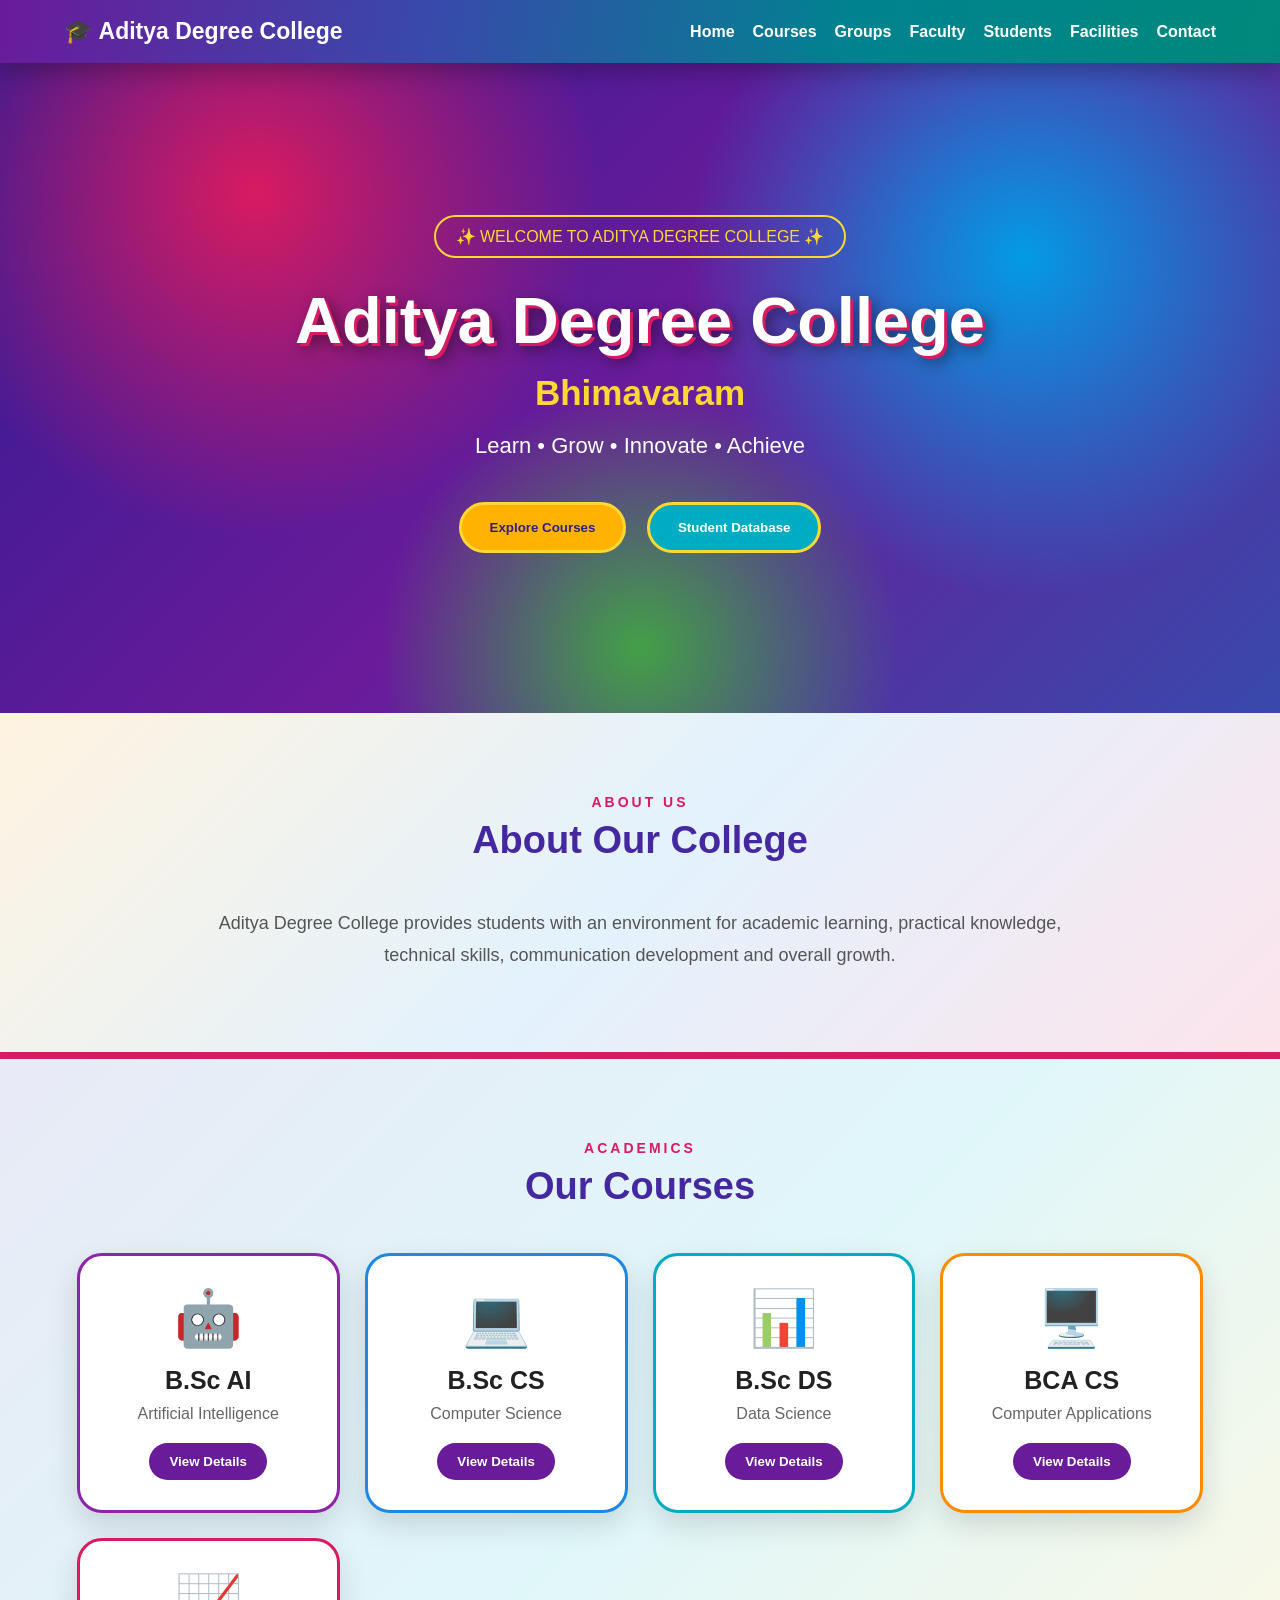
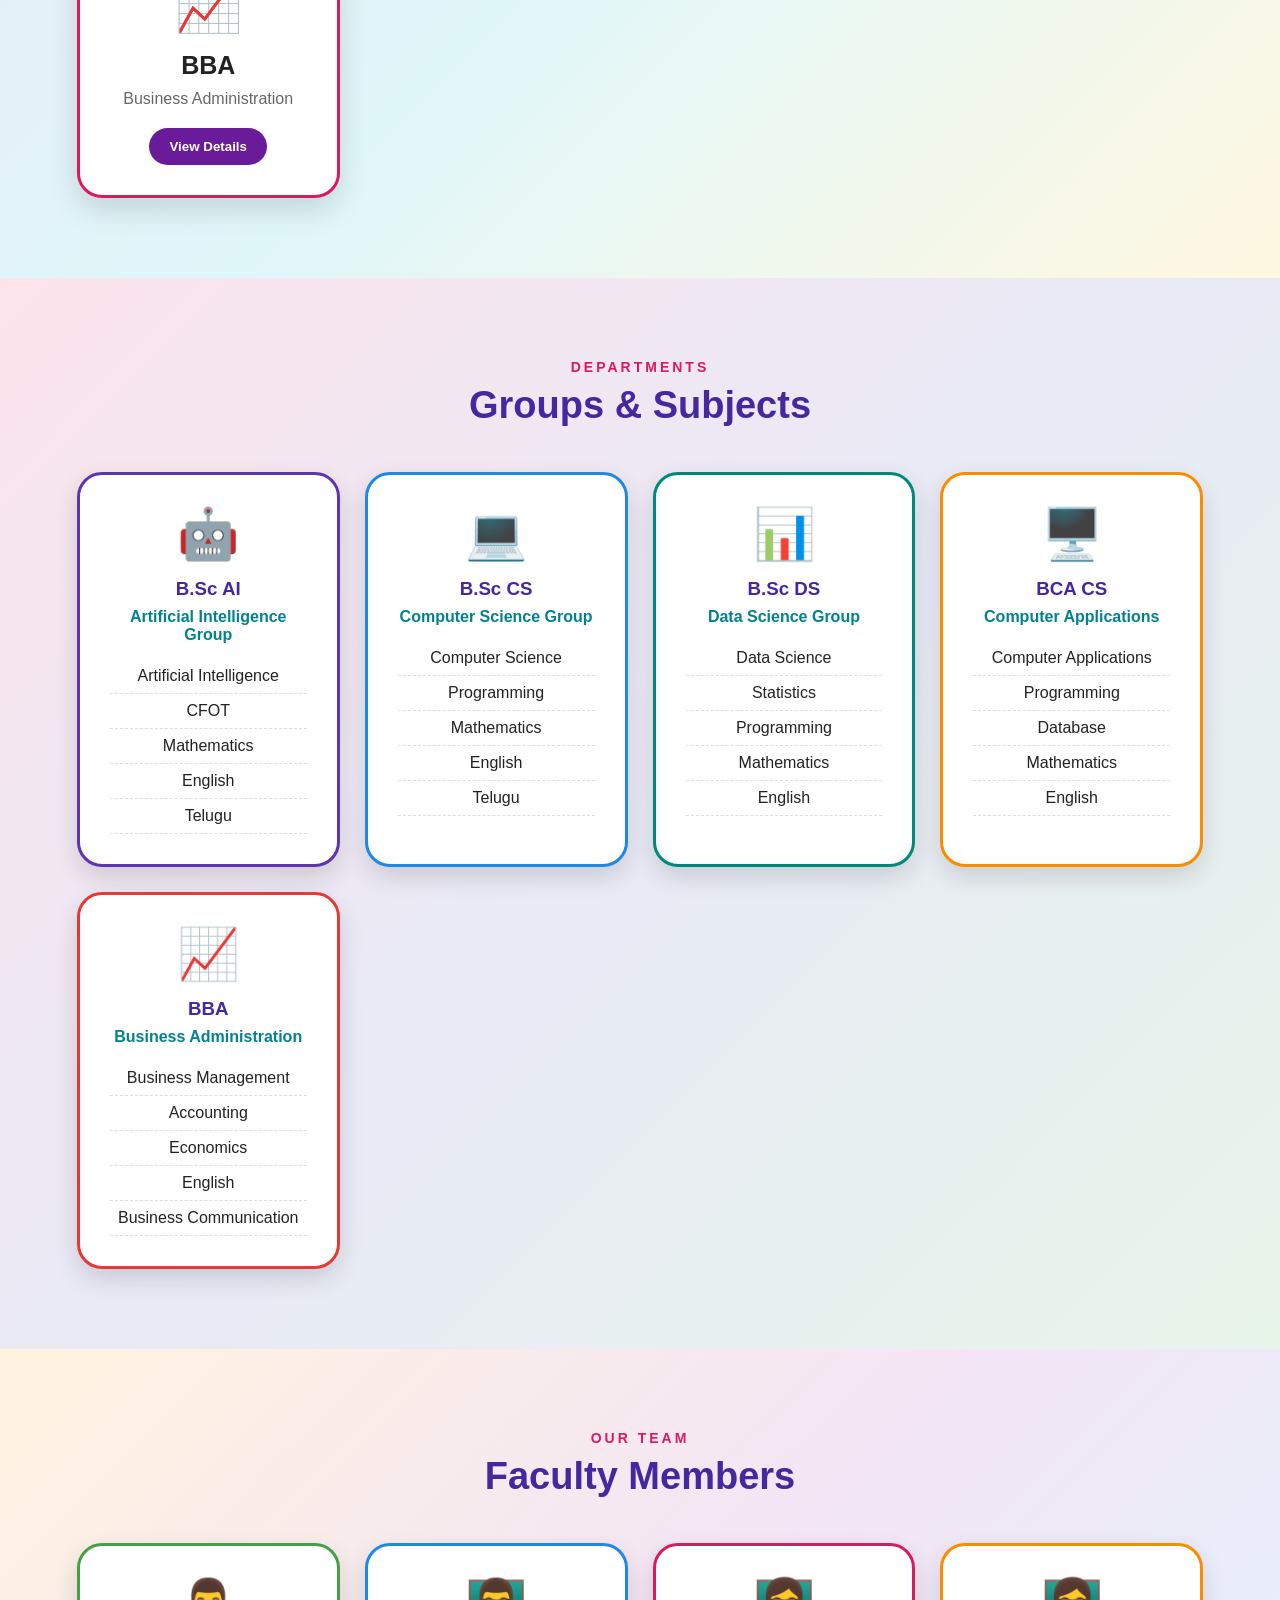
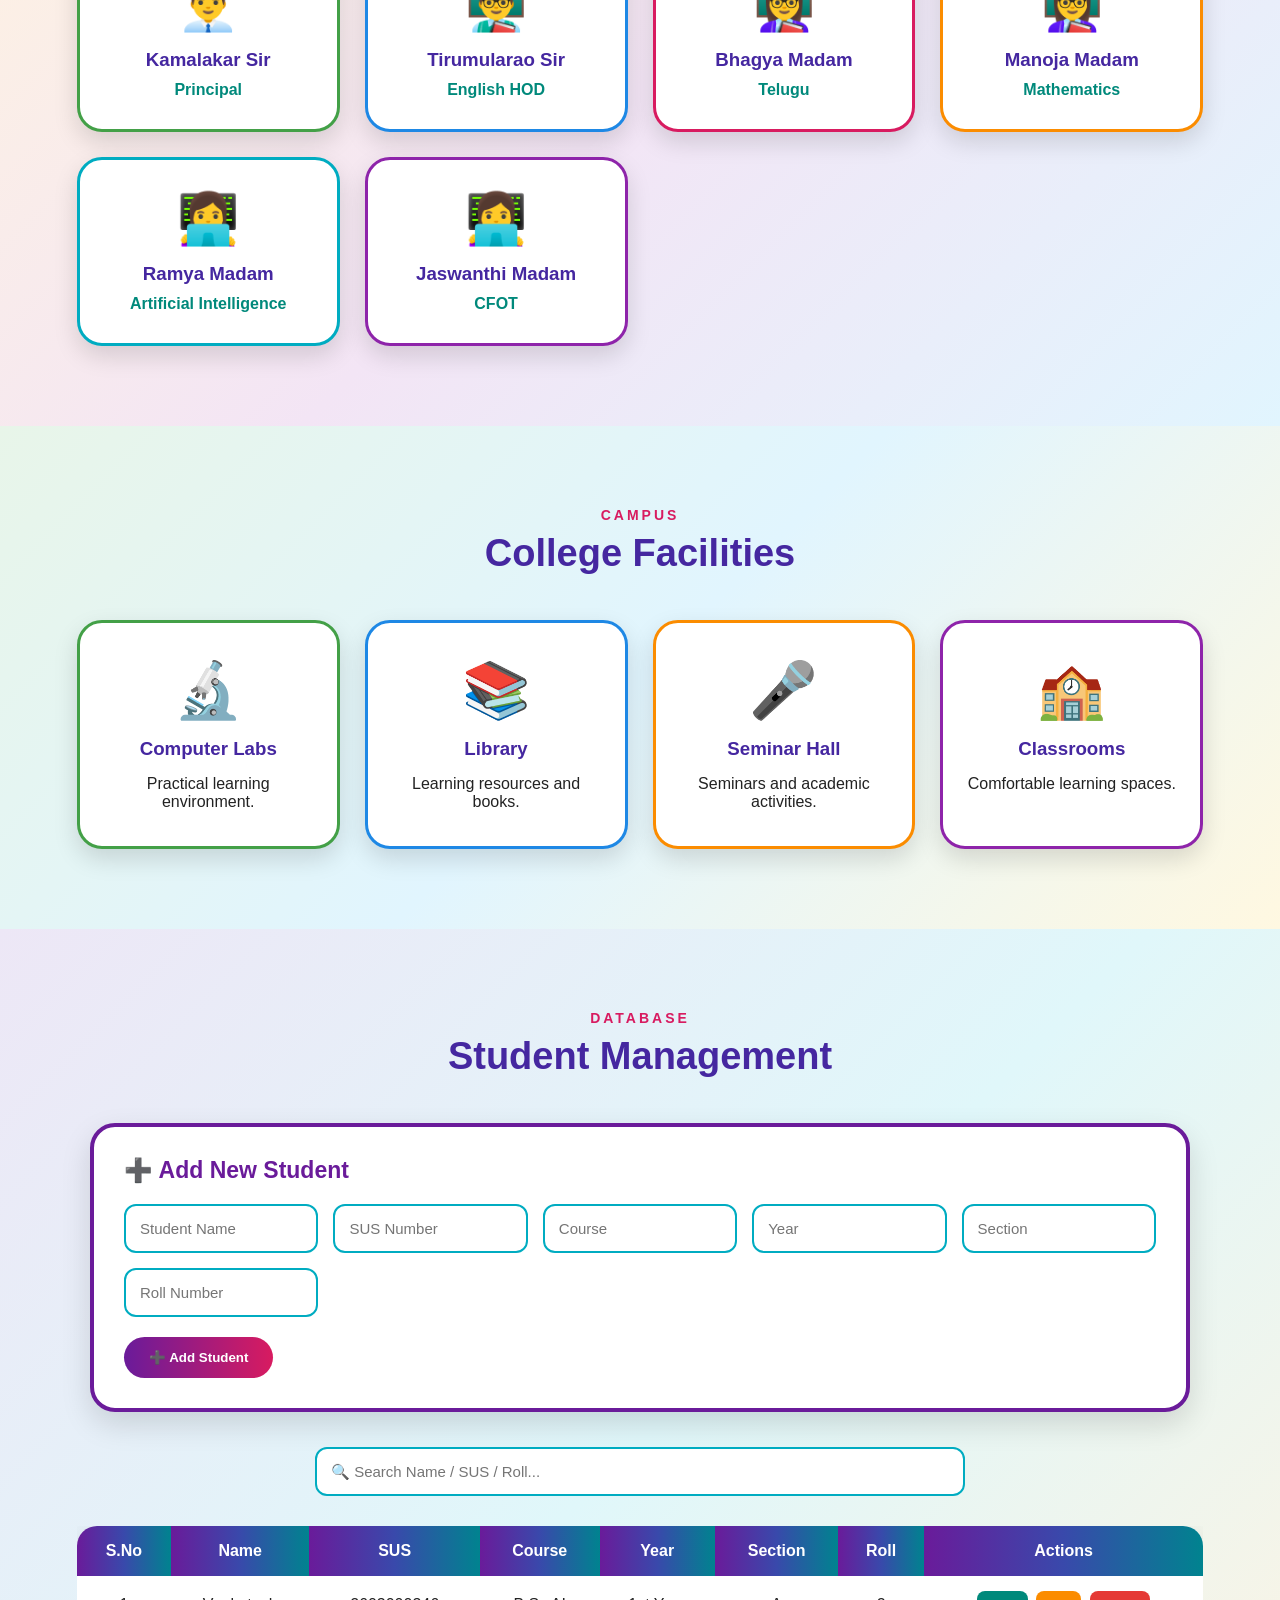
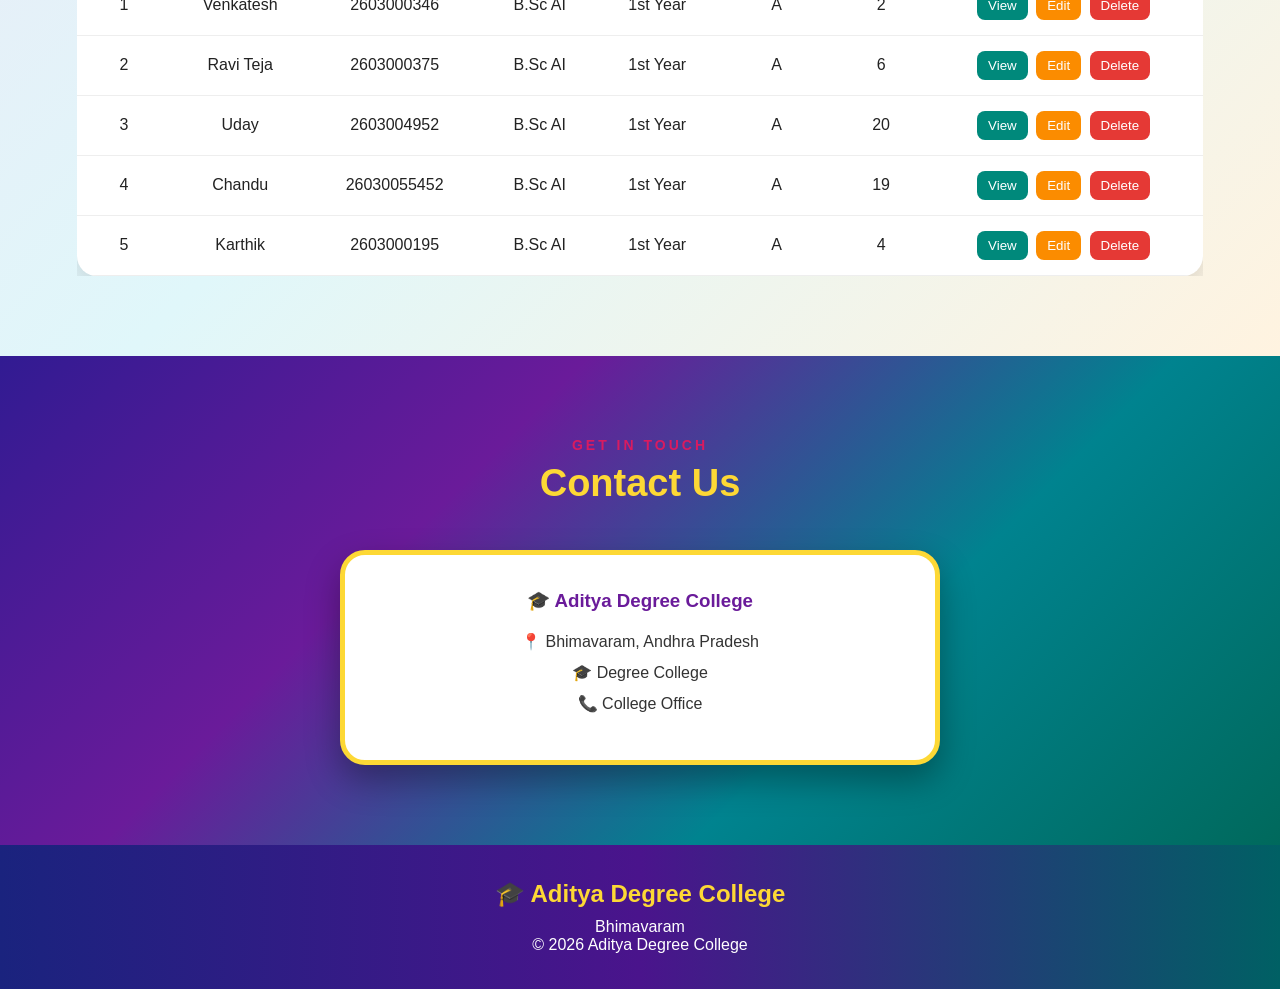
<file: index.html>
<!DOCTYPE html>
<html lang="en">
<head>
  <meta charset="UTF-8">
  <meta name="viewport" content="width=device-width, initial-scale=1.0">

  <title>Aditya Degree College | Bhimavaram</title>

  <link rel="stylesheet" href="style.css">
</head>

<body>

<!-- NAVBAR -->
<nav class="navbar">
  <div class="logo">🎓 Aditya Degree College</div>

  <div class="nav-links">
    <a href="#home">Home</a>
    <a href="#courses">Courses</a>
    <a href="#groups">Groups</a>
    <a href="#faculty">Faculty</a>
    <a href="#students">Students</a>
    <a href="#facilities">Facilities</a>
    <a href="#contact">Contact</a>
  </div>
</nav>


<!-- HERO -->
<section id="home" class="hero">

  <div class="hero-content">

    <div class="badge">✨ WELCOME TO ADITYA DEGREE COLLEGE ✨</div>

    <h1>Aditya Degree College</h1>

    <h2>Bhimavaram</h2>

    <p>
      Learn • Grow • Innovate • Achieve
    </p>

    <div class="hero-buttons">
      <button onclick="scrollToSection('courses')">
        Explore Courses
      </button>

      <button class="second-btn"
              onclick="scrollToSection('students')">
        Student Database
      </button>
    </div>

  </div>

</section>


<!-- ABOUT -->
<section class="about">

  <div class="section-title">
    <span>ABOUT US</span>
    <h2>About Our College</h2>
  </div>

  <p>
    Aditya Degree College provides students with an environment
    for academic learning, practical knowledge, technical skills,
    communication development and overall growth.
  </p>

</section>


<!-- COURSES -->
<section id="courses" class="courses">

  <div class="section-title">
    <span>ACADEMICS</span>
    <h2>Our Courses</h2>
  </div>

  <div class="course-grid">

    <div class="course-card purple">
      <div class="card-icon">🤖</div>
      <h3>B.Sc AI</h3>
      <p>Artificial Intelligence</p>
      <button onclick="showCourse('B.Sc AI')">
        View Details
      </button>
    </div>

    <div class="course-card blue">
      <div class="card-icon">💻</div>
      <h3>B.Sc CS</h3>
      <p>Computer Science</p>
      <button onclick="showCourse('B.Sc CS')">
        View Details
      </button>
    </div>

    <div class="course-card cyan">
      <div class="card-icon">📊</div>
      <h3>B.Sc DS</h3>
      <p>Data Science</p>
      <button onclick="showCourse('B.Sc DS')">
        View Details
      </button>
    </div>

    <div class="course-card orange">
      <div class="card-icon">🖥️</div>
      <h3>BCA CS</h3>
      <p>Computer Applications</p>
      <button onclick="showCourse('BCA CS')">
        View Details
      </button>
    </div>

    <div class="course-card pink">
      <div class="card-icon">📈</div>
      <h3>BBA</h3>
      <p>Business Administration</p>
      <button onclick="showCourse('BBA')">
        View Details
      </button>
    </div>

  </div>

</section>


<!-- GROUPS -->
<section id="groups" class="groups">

  <div class="section-title">
    <span>DEPARTMENTS</span>
    <h2>Groups & Subjects</h2>
  </div>

  <div class="group-grid">

    <div class="group-card">
      <span>🤖</span>
      <h3>B.Sc AI</h3>
      <p>Artificial Intelligence Group</p>

      <ul>
        <li>Artificial Intelligence</li>
        <li>CFOT</li>
        <li>Mathematics</li>
        <li>English</li>
        <li>Telugu</li>
      </ul>
    </div>

    <div class="group-card">
      <span>💻</span>
      <h3>B.Sc CS</h3>
      <p>Computer Science Group</p>

      <ul>
        <li>Computer Science</li>
        <li>Programming</li>
        <li>Mathematics</li>
        <li>English</li>
        <li>Telugu</li>
      </ul>
    </div>

    <div class="group-card">
      <span>📊</span>
      <h3>B.Sc DS</h3>
      <p>Data Science Group</p>

      <ul>
        <li>Data Science</li>
        <li>Statistics</li>
        <li>Programming</li>
        <li>Mathematics</li>
        <li>English</li>
      </ul>
    </div>

    <div class="group-card">
      <span>🖥️</span>
      <h3>BCA CS</h3>
      <p>Computer Applications</p>

      <ul>
        <li>Computer Applications</li>
        <li>Programming</li>
        <li>Database</li>
        <li>Mathematics</li>
        <li>English</li>
      </ul>
    </div>

    <div class="group-card">
      <span>📈</span>
      <h3>BBA</h3>
      <p>Business Administration</p>

      <ul>
        <li>Business Management</li>
        <li>Accounting</li>
        <li>Economics</li>
        <li>English</li>
        <li>Business Communication</li>
      </ul>
    </div>

  </div>

</section>


<!-- FACULTY -->
<section id="faculty" class="faculty">

  <div class="section-title">
    <span>OUR TEAM</span>
    <h2>Faculty Members</h2>
  </div>

  <div class="faculty-grid">

    <div class="faculty-card">
      <div class="faculty-icon">👨‍💼</div>
      <h3>Kamalakar Sir</h3>
      <p>Principal</p>
    </div>

    <div class="faculty-card">
      <div class="faculty-icon">👨‍🏫</div>
      <h3>Tirumularao Sir</h3>
      <p>English HOD</p>
    </div>

    <div class="faculty-card">
      <div class="faculty-icon">👩‍🏫</div>
      <h3>Bhagya Madam</h3>
      <p>Telugu</p>
    </div>

    <div class="faculty-card">
      <div class="faculty-icon">👩‍🏫</div>
      <h3>Manoja Madam</h3>
      <p>Mathematics</p>
    </div>

    <div class="faculty-card">
      <div class="faculty-icon">👩‍💻</div>
      <h3>Ramya Madam</h3>
      <p>Artificial Intelligence</p>
    </div>

    <div class="faculty-card">
      <div class="faculty-icon">👩‍💻</div>
      <h3>Jaswanthi Madam</h3>
      <p>CFOT</p>
    </div>

  </div>

</section>


<!-- FACILITIES -->
<section id="facilities" class="facilities">

  <div class="section-title">
    <span>CAMPUS</span>
    <h2>College Facilities</h2>
  </div>

  <div class="facility-grid">

    <div class="facility-card">
      <span>🔬</span>
      <h3>Computer Labs</h3>
      <p>Practical learning environment.</p>
    </div>

    <div class="facility-card">
      <span>📚</span>
      <h3>Library</h3>
      <p>Learning resources and books.</p>
    </div>

    <div class="facility-card">
      <span>🎤</span>
      <h3>Seminar Hall</h3>
      <p>Seminars and academic activities.</p>
    </div>

    <div class="facility-card">
      <span>🏫</span>
      <h3>Classrooms</h3>
      <p>Comfortable learning spaces.</p>
    </div>

  </div>

</section>


<!-- STUDENT DATABASE -->
<section id="students" class="students">

  <div class="section-title">
    <span>DATABASE</span>
    <h2>Student Management</h2>
  </div>

  <!-- ADD STUDENT -->
  <div class="student-form">

    <h3>➕ Add New Student</h3>

    <div class="form-grid">

      <input id="studentName" type="text"
             placeholder="Student Name">

      <input id="studentSUS" type="text"
             placeholder="SUS Number">

      <input id="studentCourse" type="text"
             placeholder="Course">

      <input id="studentYear" type="text"
             placeholder="Year">

      <input id="studentSection" type="text"
             placeholder="Section">

      <input id="studentRoll" type="text"
             placeholder="Roll Number">

    </div>

    <button class="add-btn" onclick="addStudent()">
      ➕ Add Student
    </button>

  </div>


  <!-- SEARCH -->
  <div class="search-area">

    <input
      id="studentSearch"
      type="text"
      placeholder="🔍 Search Name / SUS / Roll..."
      onkeyup="searchStudent()"
    >

  </div>


  <!-- TABLE -->
  <div class="table-wrapper">

    <table>

      <thead>

        <tr>
          <th>S.No</th>
          <th>Name</th>
          <th>SUS</th>
          <th>Course</th>
          <th>Year</th>
          <th>Section</th>
          <th>Roll</th>
          <th>Actions</th>
        </tr>

      </thead>

      <tbody id="studentTable"></tbody>

    </table>

  </div>

</section>


<!-- CONTACT -->
<section id="contact" class="contact">

  <div class="section-title">
    <span>GET IN TOUCH</span>
    <h2>Contact Us</h2>
  </div>

  <div class="contact-box">

    <h3>🎓 Aditya Degree College</h3>

    <p>📍 Bhimavaram, Andhra Pradesh</p>

    <p>🎓 Degree College</p>

    <p>📞 College Office</p>

  </div>

</section>


<!-- FOOTER -->
<footer>

  <h2>🎓 Aditya Degree College</h2>

  <p>Bhimavaram</p>

  <p>© 2026 Aditya Degree College</p>

</footer>


<script src="script.js"></script>

</body>
</html>
</file>
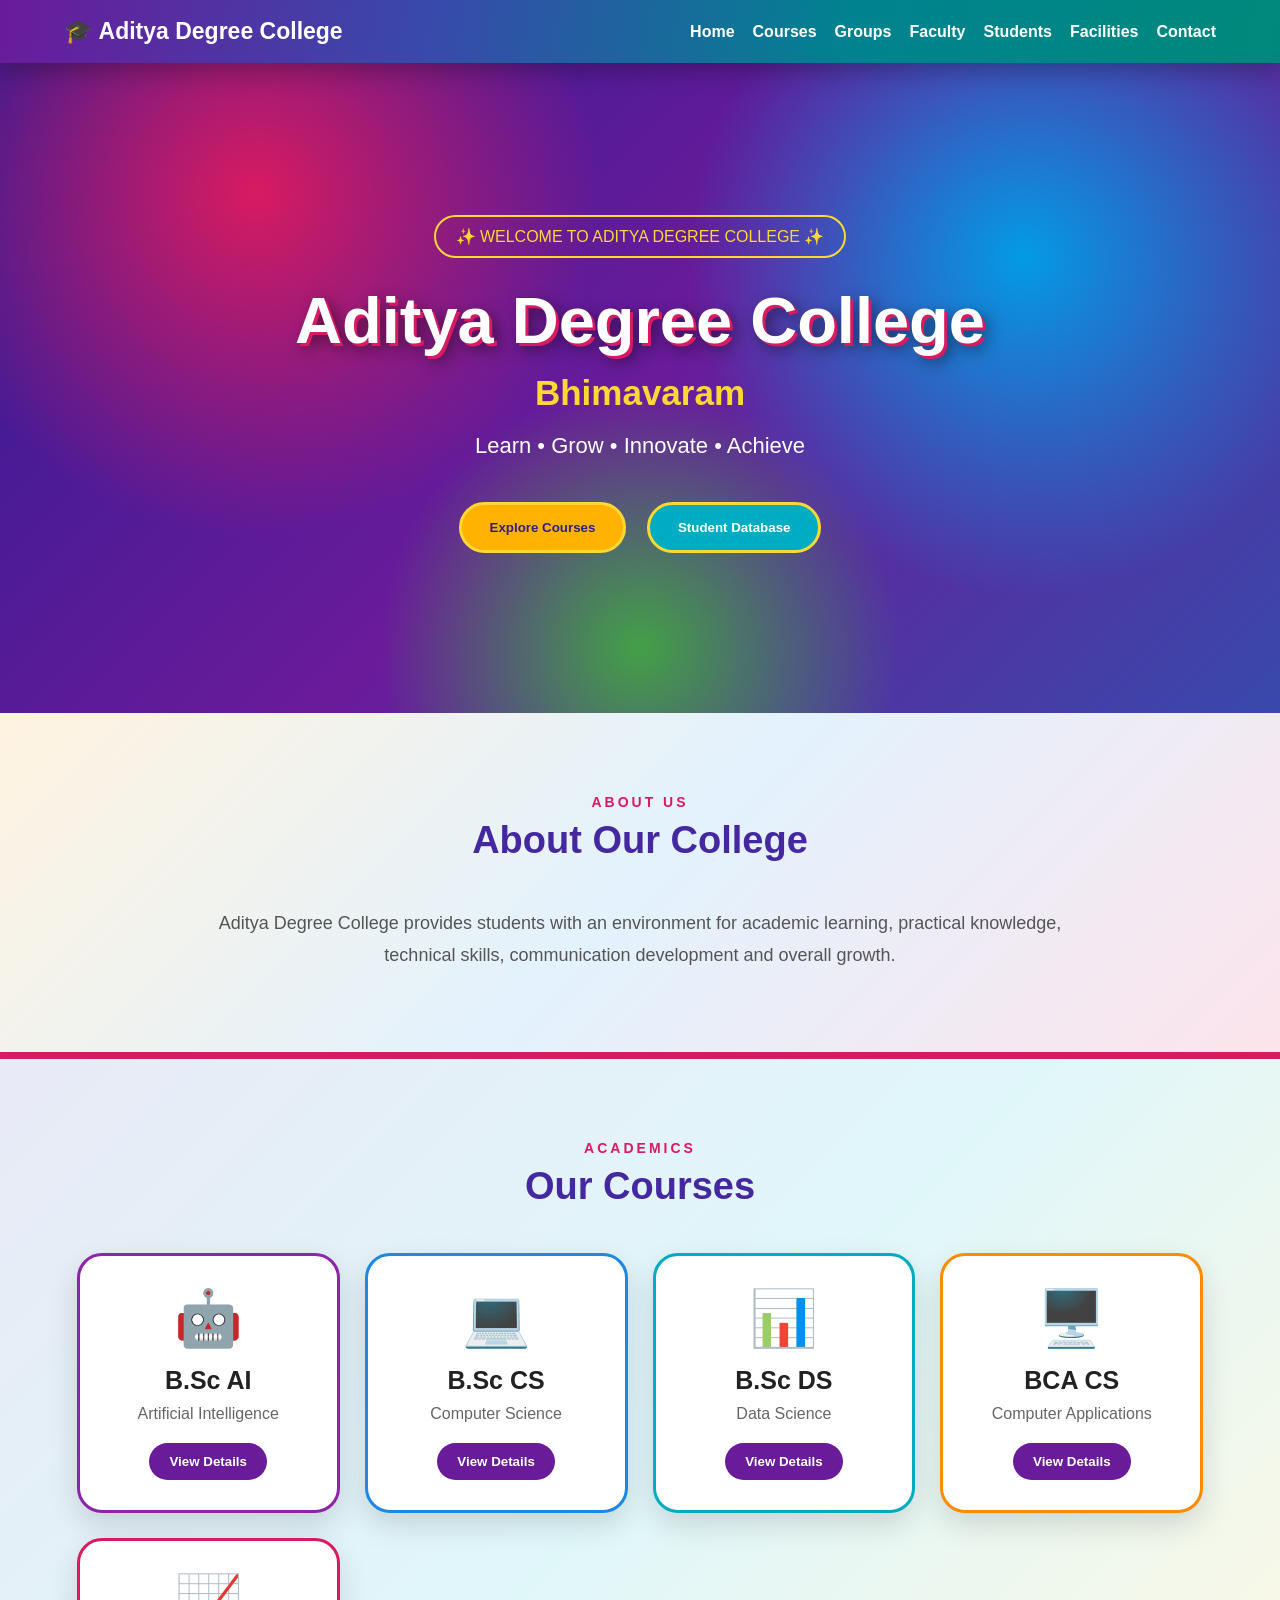
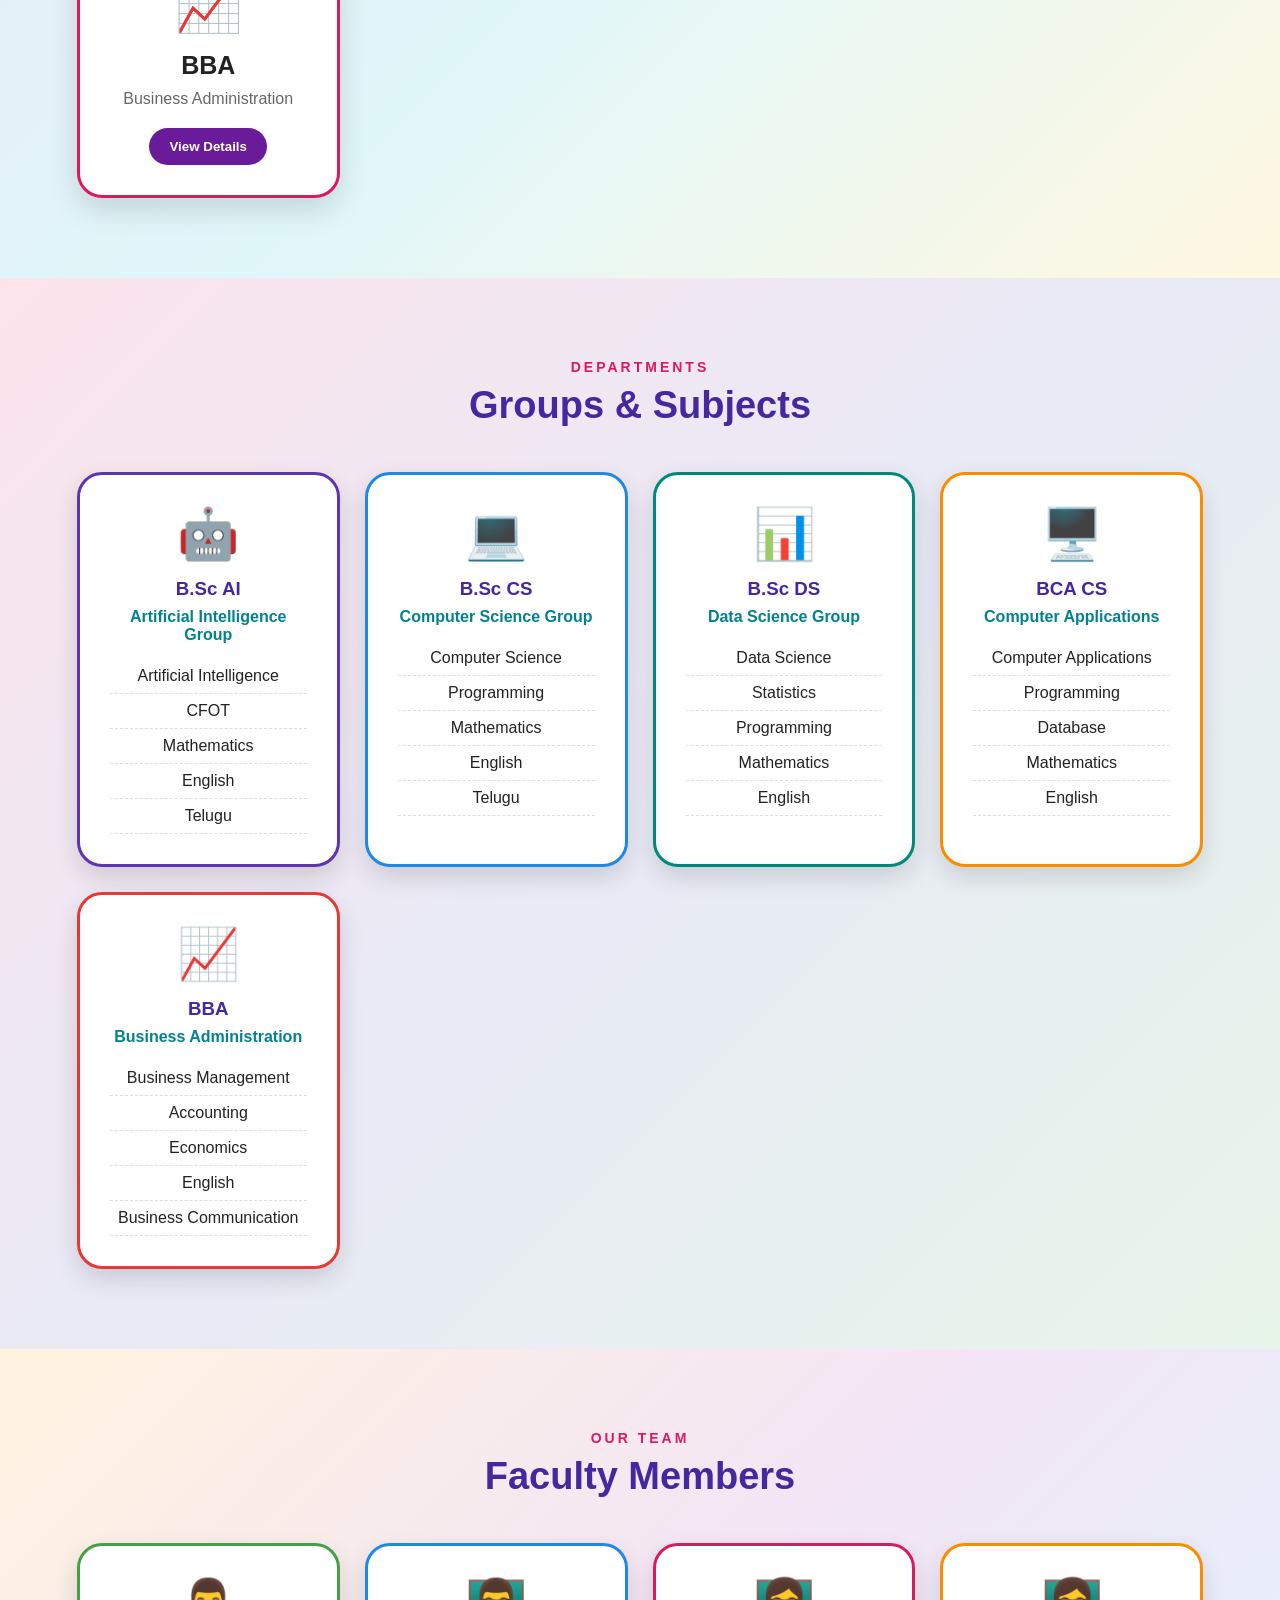
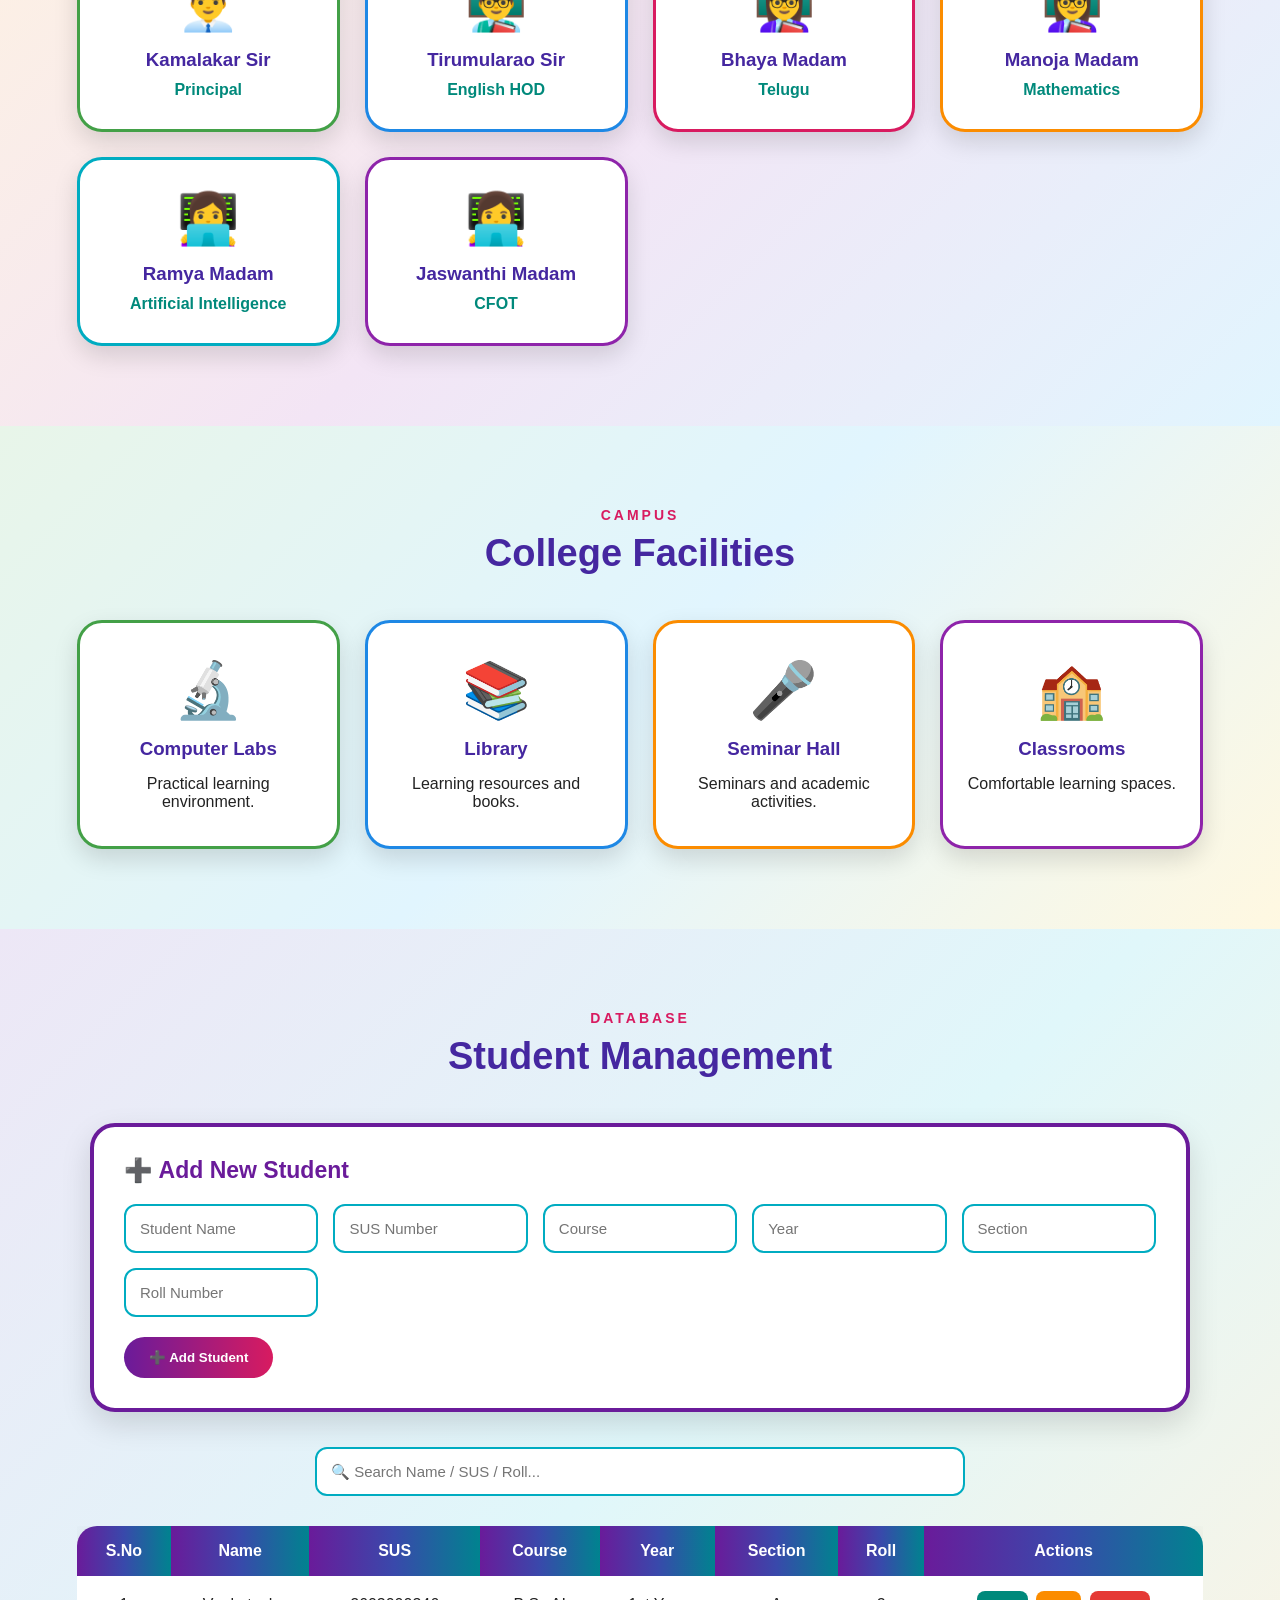
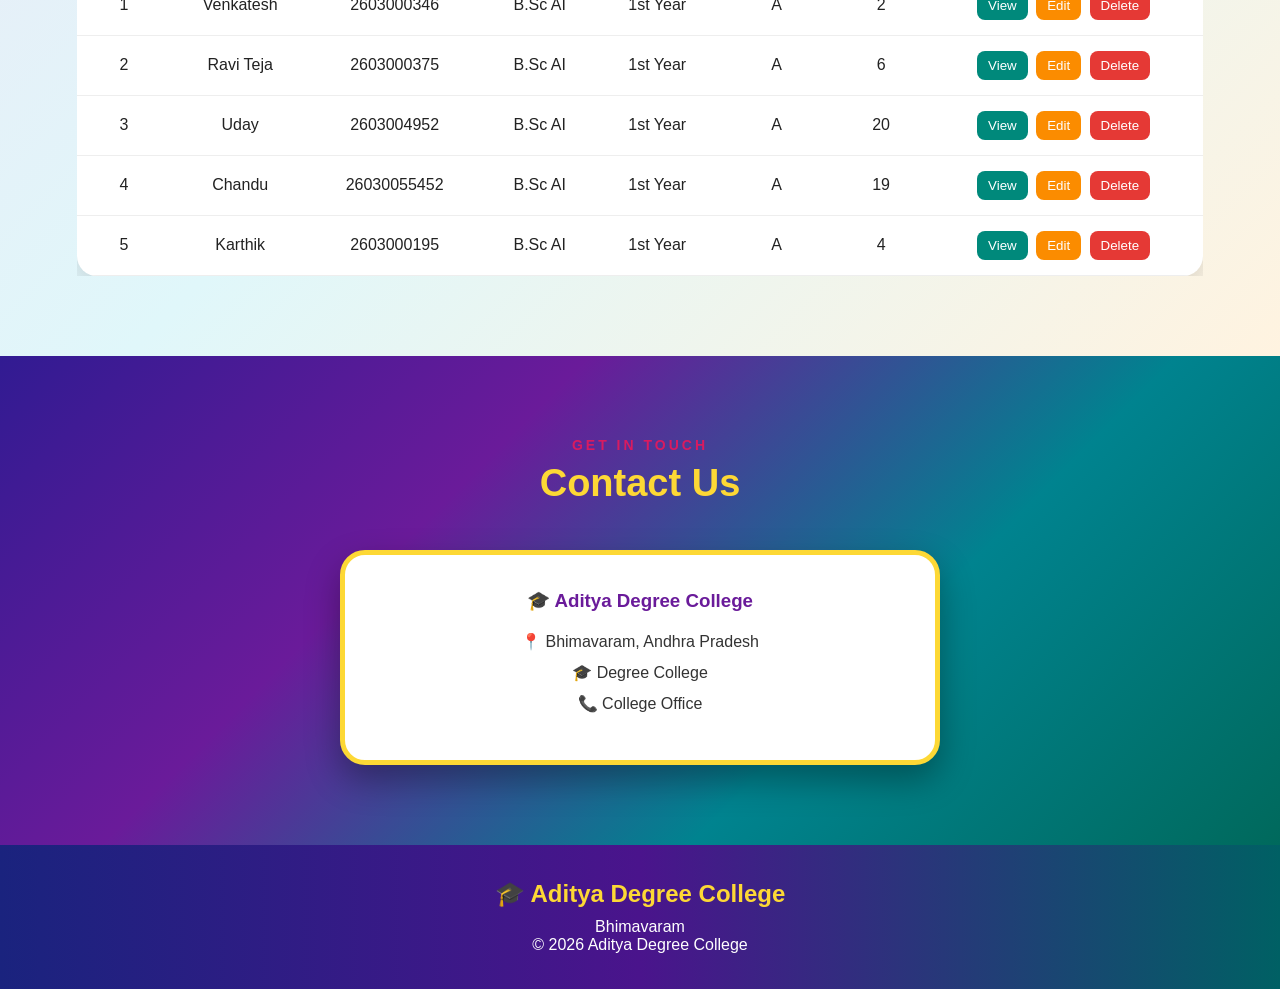
<file: index (5).html>
<!DOCTYPE html>
<html lang="en">
<head>
  <meta charset="UTF-8">
  <meta name="viewport" content="width=device-width, initial-scale=1.0">

  <title>Aditya Degree College | Bhimavaram</title>

  <link rel="stylesheet" href="style.css">
</head>

<body>

<!-- NAVBAR -->
<nav class="navbar">
  <div class="logo">🎓 Aditya Degree College</div>

  <div class="nav-links">
    <a href="#home">Home</a>
    <a href="#courses">Courses</a>
    <a href="#groups">Groups</a>
    <a href="#faculty">Faculty</a>
    <a href="#students">Students</a>
    <a href="#facilities">Facilities</a>
    <a href="#contact">Contact</a>
  </div>
</nav>


<!-- HERO -->
<section id="home" class="hero">

  <div class="hero-content">

    <div class="badge">✨ WELCOME TO ADITYA DEGREE COLLEGE ✨</div>

    <h1>Aditya Degree College</h1>

    <h2>Bhimavaram</h2>

    <p>
      Learn • Grow • Innovate • Achieve
    </p>

    <div class="hero-buttons">
      <button onclick="scrollToSection('courses')">
        Explore Courses
      </button>

      <button class="second-btn"
              onclick="scrollToSection('students')">
        Student Database
      </button>
    </div>

  </div>

</section>


<!-- ABOUT -->
<section class="about">

  <div class="section-title">
    <span>ABOUT US</span>
    <h2>About Our College</h2>
  </div>

  <p>
    Aditya Degree College provides students with an environment
    for academic learning, practical knowledge, technical skills,
    communication development and overall growth.
  </p>

</section>


<!-- COURSES -->
<section id="courses" class="courses">

  <div class="section-title">
    <span>ACADEMICS</span>
    <h2>Our Courses</h2>
  </div>

  <div class="course-grid">

    <div class="course-card purple">
      <div class="card-icon">🤖</div>
      <h3>B.Sc AI</h3>
      <p>Artificial Intelligence</p>
      <button onclick="showCourse('B.Sc AI')">
        View Details
      </button>
    </div>

    <div class="course-card blue">
      <div class="card-icon">💻</div>
      <h3>B.Sc CS</h3>
      <p>Computer Science</p>
      <button onclick="showCourse('B.Sc CS')">
        View Details
      </button>
    </div>

    <div class="course-card cyan">
      <div class="card-icon">📊</div>
      <h3>B.Sc DS</h3>
      <p>Data Science</p>
      <button onclick="showCourse('B.Sc DS')">
        View Details
      </button>
    </div>

    <div class="course-card orange">
      <div class="card-icon">🖥️</div>
      <h3>BCA CS</h3>
      <p>Computer Applications</p>
      <button onclick="showCourse('BCA CS')">
        View Details
      </button>
    </div>

    <div class="course-card pink">
      <div class="card-icon">📈</div>
      <h3>BBA</h3>
      <p>Business Administration</p>
      <button onclick="showCourse('BBA')">
        View Details
      </button>
    </div>

  </div>

</section>


<!-- GROUPS -->
<section id="groups" class="groups">

  <div class="section-title">
    <span>DEPARTMENTS</span>
    <h2>Groups & Subjects</h2>
  </div>

  <div class="group-grid">

    <div class="group-card">
      <span>🤖</span>
      <h3>B.Sc AI</h3>
      <p>Artificial Intelligence Group</p>

      <ul>
        <li>Artificial Intelligence</li>
        <li>CFOT</li>
        <li>Mathematics</li>
        <li>English</li>
        <li>Telugu</li>
      </ul>
    </div>

    <div class="group-card">
      <span>💻</span>
      <h3>B.Sc CS</h3>
      <p>Computer Science Group</p>

      <ul>
        <li>Computer Science</li>
        <li>Programming</li>
        <li>Mathematics</li>
        <li>English</li>
        <li>Telugu</li>
      </ul>
    </div>

    <div class="group-card">
      <span>📊</span>
      <h3>B.Sc DS</h3>
      <p>Data Science Group</p>

      <ul>
        <li>Data Science</li>
        <li>Statistics</li>
        <li>Programming</li>
        <li>Mathematics</li>
        <li>English</li>
      </ul>
    </div>

    <div class="group-card">
      <span>🖥️</span>
      <h3>BCA CS</h3>
      <p>Computer Applications</p>

      <ul>
        <li>Computer Applications</li>
        <li>Programming</li>
        <li>Database</li>
        <li>Mathematics</li>
        <li>English</li>
      </ul>
    </div>

    <div class="group-card">
      <span>📈</span>
      <h3>BBA</h3>
      <p>Business Administration</p>

      <ul>
        <li>Business Management</li>
        <li>Accounting</li>
        <li>Economics</li>
        <li>English</li>
        <li>Business Communication</li>
      </ul>
    </div>

  </div>

</section>


<!-- FACULTY -->
<section id="faculty" class="faculty">

  <div class="section-title">
    <span>OUR TEAM</span>
    <h2>Faculty Members</h2>
  </div>

  <div class="faculty-grid">

    <div class="faculty-card">
      <div class="faculty-icon">👨‍💼</div>
      <h3>Kamalakar Sir</h3>
      <p>Principal</p>
    </div>

    <div class="faculty-card">
      <div class="faculty-icon">👨‍🏫</div>
      <h3>Tirumularao Sir</h3>
      <p>English HOD</p>
    </div>

    <div class="faculty-card">
      <div class="faculty-icon">👩‍🏫</div>
      <h3>Bhaya Madam</h3>
      <p>Telugu</p>
    </div>

    <div class="faculty-card">
      <div class="faculty-icon">👩‍🏫</div>
      <h3>Manoja Madam</h3>
      <p>Mathematics</p>
    </div>

    <div class="faculty-card">
      <div class="faculty-icon">👩‍💻</div>
      <h3>Ramya Madam</h3>
      <p>Artificial Intelligence</p>
    </div>

    <div class="faculty-card">
      <div class="faculty-icon">👩‍💻</div>
      <h3>Jaswanthi Madam</h3>
      <p>CFOT</p>
    </div>

  </div>

</section>


<!-- FACILITIES -->
<section id="facilities" class="facilities">

  <div class="section-title">
    <span>CAMPUS</span>
    <h2>College Facilities</h2>
  </div>

  <div class="facility-grid">

    <div class="facility-card">
      <span>🔬</span>
      <h3>Computer Labs</h3>
      <p>Practical learning environment.</p>
    </div>

    <div class="facility-card">
      <span>📚</span>
      <h3>Library</h3>
      <p>Learning resources and books.</p>
    </div>

    <div class="facility-card">
      <span>🎤</span>
      <h3>Seminar Hall</h3>
      <p>Seminars and academic activities.</p>
    </div>

    <div class="facility-card">
      <span>🏫</span>
      <h3>Classrooms</h3>
      <p>Comfortable learning spaces.</p>
    </div>

  </div>

</section>


<!-- STUDENT DATABASE -->
<section id="students" class="students">

  <div class="section-title">
    <span>DATABASE</span>
    <h2>Student Management</h2>
  </div>

  <!-- ADD STUDENT -->
  <div class="student-form">

    <h3>➕ Add New Student</h3>

    <div class="form-grid">

      <input id="studentName" type="text"
             placeholder="Student Name">

      <input id="studentSUS" type="text"
             placeholder="SUS Number">

      <input id="studentCourse" type="text"
             placeholder="Course">

      <input id="studentYear" type="text"
             placeholder="Year">

      <input id="studentSection" type="text"
             placeholder="Section">

      <input id="studentRoll" type="text"
             placeholder="Roll Number">

    </div>

    <button class="add-btn" onclick="addStudent()">
      ➕ Add Student
    </button>

  </div>


  <!-- SEARCH -->
  <div class="search-area">

    <input
      id="studentSearch"
      type="text"
      placeholder="🔍 Search Name / SUS / Roll..."
      onkeyup="searchStudent()"
    >

  </div>


  <!-- TABLE -->
  <div class="table-wrapper">

    <table>

      <thead>

        <tr>
          <th>S.No</th>
          <th>Name</th>
          <th>SUS</th>
          <th>Course</th>
          <th>Year</th>
          <th>Section</th>
          <th>Roll</th>
          <th>Actions</th>
        </tr>

      </thead>

      <tbody id="studentTable"></tbody>

    </table>

  </div>

</section>


<!-- CONTACT -->
<section id="contact" class="contact">

  <div class="section-title">
    <span>GET IN TOUCH</span>
    <h2>Contact Us</h2>
  </div>

  <div class="contact-box">

    <h3>🎓 Aditya Degree College</h3>

    <p>📍 Bhimavaram, Andhra Pradesh</p>

    <p>🎓 Degree College</p>

    <p>📞 College Office</p>

  </div>

</section>


<!-- FOOTER -->
<footer>

  <h2>🎓 Aditya Degree College</h2>

  <p>Bhimavaram</p>

  <p>© 2026 Aditya Degree College</p>

</footer>


<script src="script.js"></script>

</body>
</html>
</file>
<file: style.css>
* {
  margin: 0;
  padding: 0;
  box-sizing: border-box;
  scroll-behavior: smooth;
}

body {
  font-family: Arial, sans-serif;
  color: #222;
  background: #f8f9ff;
}


/* 20+ COLOUR PALETTE
#6a1b9a
#8e24aa
#3949ab
#1e88e5
#039be5
#00acc1
#00897b
#43a047
#7cb342
#c0ca33
#fdd835
#ffb300
#fb8c00
#f4511e
#e53935
#d81b60
#ad1457
#5e35b1
#00838f
#4527a0
*/


/* NAVBAR */

.navbar {
  position: sticky;
  top: 0;
  z-index: 999;

  display: flex;
  justify-content: space-between;
  align-items: center;

  padding: 18px 5%;

  background:
    linear-gradient(
      100deg,
      #6a1b9a,
      #3949ab,
      #00838f,
      #00897b
    );

  box-shadow: 0 8px 25px #0004;
}

.logo {
  color: white;
  font-size: 23px;
  font-weight: bold;
}

.nav-links {
  display: flex;
  flex-wrap: wrap;
  gap: 18px;
}

.nav-links a {
  color: white;
  text-decoration: none;
  font-weight: bold;
  transition: .3s;
}

.nav-links a:hover {
  color: #fdd835;
  transform: translateY(-3px);
}


/* HERO */

.hero {
  min-height: 650px;

  display: flex;
  justify-content: center;
  align-items: center;

  text-align: center;

  color: white;

  background:
    radial-gradient(circle at 20% 20%, #d81b60 0%, transparent 30%),
    radial-gradient(circle at 80% 30%, #039be5 0%, transparent 30%),
    radial-gradient(circle at 50% 90%, #43a047 0%, transparent 30%),
    linear-gradient(
      135deg,
      #311b92,
      #6a1b9a,
      #3949ab
    );
}

.hero-content {
  padding: 30px;
}

.badge {
  display: inline-block;

  padding: 10px 20px;

  border: 2px solid #fdd835;

  border-radius: 30px;

  color: #fdd835;

  margin-bottom: 25px;

  animation: pulse 2s infinite;
}

.hero h1 {
  font-size: 65px;

  margin-bottom: 15px;

  text-shadow:
    3px 3px 0 #d81b60,
    6px 6px 15px #0008;
}

.hero h2 {
  color: #fdd835;
  font-size: 35px;
  margin-bottom: 20px;
}

.hero p {
  font-size: 22px;
  margin-bottom: 35px;
}

.hero-buttons button {
  padding: 15px 28px;

  border: 3px solid #fdd835;

  border-radius: 30px;

  background: #ffb300;

  color: #311b92;

  font-weight: bold;

  cursor: pointer;

  margin: 8px;

  transition: .3s;
}

.hero-buttons button:hover {
  transform: scale(1.08);
  background: #f4511e;
  color: white;
}

.second-btn {
  background: #00acc1 !important;
  color: white !important;
}


/* COMMON SECTION */

section {
  padding: 80px 6%;
}

.section-title {
  text-align: center;
  margin-bottom: 45px;
}

.section-title span {
  color: #d81b60;
  font-size: 14px;
  font-weight: bold;
  letter-spacing: 3px;
}

.section-title h2 {
  color: #4527a0;
  font-size: 38px;
  margin-top: 8px;
}


/* ABOUT */

.about {
  text-align: center;

  background:
    linear-gradient(
      135deg,
      #fff3e0,
      #e3f2fd,
      #fce4ec
    );

  border-bottom: 7px solid #d81b60;
}

.about p {
  max-width: 850px;

  margin: auto;

  font-size: 18px;

  line-height: 1.8;

  color: #555;
}


/* COURSES */

.courses {
  background:
    linear-gradient(
      135deg,
      #e8eaf6,
      #e0f7fa,
      #fff8e1
    );
}

.course-grid {
  display: grid;

  grid-template-columns:
    repeat(auto-fit, minmax(210px, 1fr));

  gap: 25px;
}

.course-card {
  background: white;

  padding: 30px 20px;

  text-align: center;

  border-radius: 25px;

  border: 3px solid transparent;

  box-shadow: 0 12px 30px #0002;

  transition: .4s;
}

.course-card:hover {
  transform:
    translateY(-15px)
    rotate(1deg);

  box-shadow: 0 20px 40px #0004;
}

.course-card .card-icon {
  font-size: 55px;
  margin-bottom: 15px;
}

.course-card h3 {
  font-size: 25px;
  margin-bottom: 10px;
}

.course-card p {
  color: #666;
  margin-bottom: 20px;
}

.course-card button {
  padding: 11px 20px;

  border: none;

  border-radius: 25px;

  background: #6a1b9a;

  color: white;

  font-weight: bold;

  cursor: pointer;

  transition: .3s;
}

.course-card button:hover {
  background: #00897b;
  transform: scale(1.08);
}

.purple {
  border-color: #8e24aa;
}

.blue {
  border-color: #1e88e5;
}

.cyan {
  border-color: #00acc1;
}

.orange {
  border-color: #fb8c00;
}

.pink {
  border-color: #d81b60;
}


/* GROUPS */

.groups {
  background:
    linear-gradient(
      135deg,
      #fce4ec,
      #e8eaf6,
      #e8f5e9
    );
}

.group-grid {
  display: grid;

  grid-template-columns:
    repeat(auto-fit, minmax(220px, 1fr));

  gap: 25px;
}

.group-card {
  background: white;

  padding: 30px;

  border-radius: 25px;

  text-align: center;

  border: 3px solid #5e35b1;

  box-shadow: 0 10px 25px #0002;

  transition: .3s;
}

.group-card:nth-child(2) {
  border-color: #1e88e5;
}

.group-card:nth-child(3) {
  border-color: #00897b;
}

.group-card:nth-child(4) {
  border-color: #fb8c00;
}

.group-card:nth-child(5) {
  border-color: #e53935;
}

.group-card:hover {
  transform: translateY(-10px);
}

.group-card > span {
  font-size: 50px;
}

.group-card h3 {
  margin: 15px 0 8px;
  color: #4527a0;
}

.group-card p {
  color: #00838f;
  font-weight: bold;
}

.group-card ul {
  list-style: none;
  margin-top: 15px;
}

.group-card li {
  padding: 8px;
  border-bottom: 1px dashed #ddd;
}


/* FACULTY */

.faculty {
  background:
    linear-gradient(
      135deg,
      #fff3e0,
      #f3e5f5,
      #e1f5fe
    );
}

.faculty-grid {
  display: grid;

  grid-template-columns:
    repeat(auto-fit, minmax(220px, 1fr));

  gap: 25px;
}

.faculty-card {
  background: white;

  padding: 30px 20px;

  text-align: center;

  border-radius: 25px;

  border: 3px solid #43a047;

  box-shadow: 0 10px 25px #0002;

  transition: .4s;
}

.faculty-card:nth-child(2) {
  border-color: #1e88e5;
}

.faculty-card:nth-child(3) {
  border-color: #d81b60;
}

.faculty-card:nth-child(4) {
  border-color: #fb8c00;
}

.faculty-card:nth-child(5) {
  border-color: #00acc1;
}

.faculty-card:nth-child(6) {
  border-color: #8e24aa;
}

.faculty-card:hover {
  transform: scale(1.04);
  background: #fffde7;
}

.faculty-icon {
  font-size: 50px;
  margin-bottom: 15px;
}

.faculty-card h3 {
  color: #4527a0;
  margin-bottom: 10px;
}

.faculty-card p {
  color: #00897b;
  font-weight: bold;
}


/* FACILITIES */

.facilities {
  background:
    linear-gradient(
      135deg,
      #e8f5e9,
      #e1f5fe,
      #fff8e1
    );
}

.facility-grid {
  display: grid;

  grid-template-columns:
    repeat(auto-fit, minmax(220px, 1fr));

  gap: 25px;
}

.facility-card {
  background: white;

  padding: 35px 20px;

  text-align: center;

  border-radius: 25px;

  border: 3px solid #43a047;

  box-shadow: 0 10px 25px #0002;

  transition: .3s;
}

.facility-card:nth-child(2) {
  border-color: #1e88e5;
}

.facility-card:nth-child(3) {
  border-color: #fb8c00;
}

.facility-card:nth-child(4) {
  border-color: #8e24aa;
}

.facility-card:hover {
  transform: translateY(-12px);
}

.facility-card span {
  font-size: 55px;
}

.facility-card h3 {
  margin: 15px;
  color: #4527a0;
}


/* STUDENTS */

.students {
  background:
    linear-gradient(
      135deg,
      #ede7f6,
      #e0f7fa,
      #fff3e0
    );
}

.student-form {
  max-width: 1100px;

  margin: auto auto 35px;

  background: white;

  padding: 30px;

  border-radius: 25px;

  border: 4px solid #6a1b9a;

  box-shadow: 0 12px 30px #0002;
}

.student-form h3 {
  color: #6a1b9a;

  margin-bottom: 20px;

  font-size: 23px;
}

.form-grid {
  display: grid;

  grid-template-columns:
    repeat(auto-fit, minmax(180px, 1fr));

  gap: 15px;
}

.form-grid input,
.search-area input {
  padding: 14px;

  border: 2px solid #00acc1;

  border-radius: 12px;

  outline: none;

  font-size: 15px;
}

.form-grid input:focus,
.search-area input:focus {
  border-color: #d81b60;
}

.add-btn {
  margin-top: 20px;

  padding: 13px 25px;

  border: none;

  border-radius: 25px;

  background:
    linear-gradient(
      90deg,
      #6a1b9a,
      #d81b60
    );

  color: white;

  font-weight: bold;

  cursor: pointer;

  transition: .3s;
}

.add-btn:hover {
  transform: scale(1.06);
}


/* SEARCH */

.search-area {
  max-width: 650px;

  margin: auto auto 30px;
}

.search-area input {
  width: 100%;
}


/* TABLE */

.table-wrapper {
  overflow-x: auto;

  max-width: 1300px;

  margin: auto;
}

table {
  width: 100%;

  border-collapse: separate;

  border-spacing: 0;

  background: white;

  border-radius: 20px;

  overflow: hidden;

  box-shadow: 0 12px 30px #0002;
}

th {
  background:
    linear-gradient(
      90deg,
      #6a1b9a,
      #3949ab,
      #00838f
    );

  color: white;

  padding: 16px;
}

td {
  padding: 13px;

  text-align: center;

  border-bottom: 1px solid #eee;
}

tr:hover {
  background: #f3e5f5;
}

.action-btn {
  border: none;

  padding: 7px 11px;

  border-radius: 8px;

  color: white;

  cursor: pointer;

  margin: 2px;
}

.edit-btn {
  background: #fb8c00;
}

.delete-btn {
  background: #e53935;
}

.view-btn {
  background: #00897b;
}


/* CONTACT */

.contact {
  background:
    linear-gradient(
      135deg,
      #311b92,
      #6a1b9a,
      #00838f,
      #00695c
    );

  color: white;

  text-align: center;
}

.contact .section-title h2 {
  color: #fdd835;
}

.contact-box {
  max-width: 600px;

  margin: auto;

  background: white;

  color: #333;

  padding: 35px;

  border-radius: 25px;

  border: 5px solid #fdd835;

  box-shadow: 0 15px 35px #0005;
}

.contact-box h3 {
  color: #6a1b9a;

  margin-bottom: 20px;
}

.contact-box p {
  margin: 12px;
}


/* FOOTER */

footer {
  text-align: center;

  padding: 35px;

  color: white;

  background:
    linear-gradient(
      90deg,
      #1a237e,
      #4a148c,
      #006064
    );
}

footer h2 {
  color: #fdd835;

  margin-bottom: 10px;
}


/* ANIMATION */

@keyframes pulse {

  0% {
    transform: scale(1);
  }

  50% {
    transform: scale(1.05);
  }

  100% {
    transform: scale(1);
  }

}


/* MOBILE */

@media (max-width: 768px) {

  .navbar {
    flex-direction: column;
    gap: 15px;
  }

  .nav-links {
    justify-content: center;
    gap: 10px;
  }

  .hero h1 {
    font-size: 40px;
  }

  .hero h2 {
    font-size: 27px;
  }

  section {
    padding: 55px 5%;
  }

  .section-title h2 {
    font-size: 30px;
  }

}
</file>
